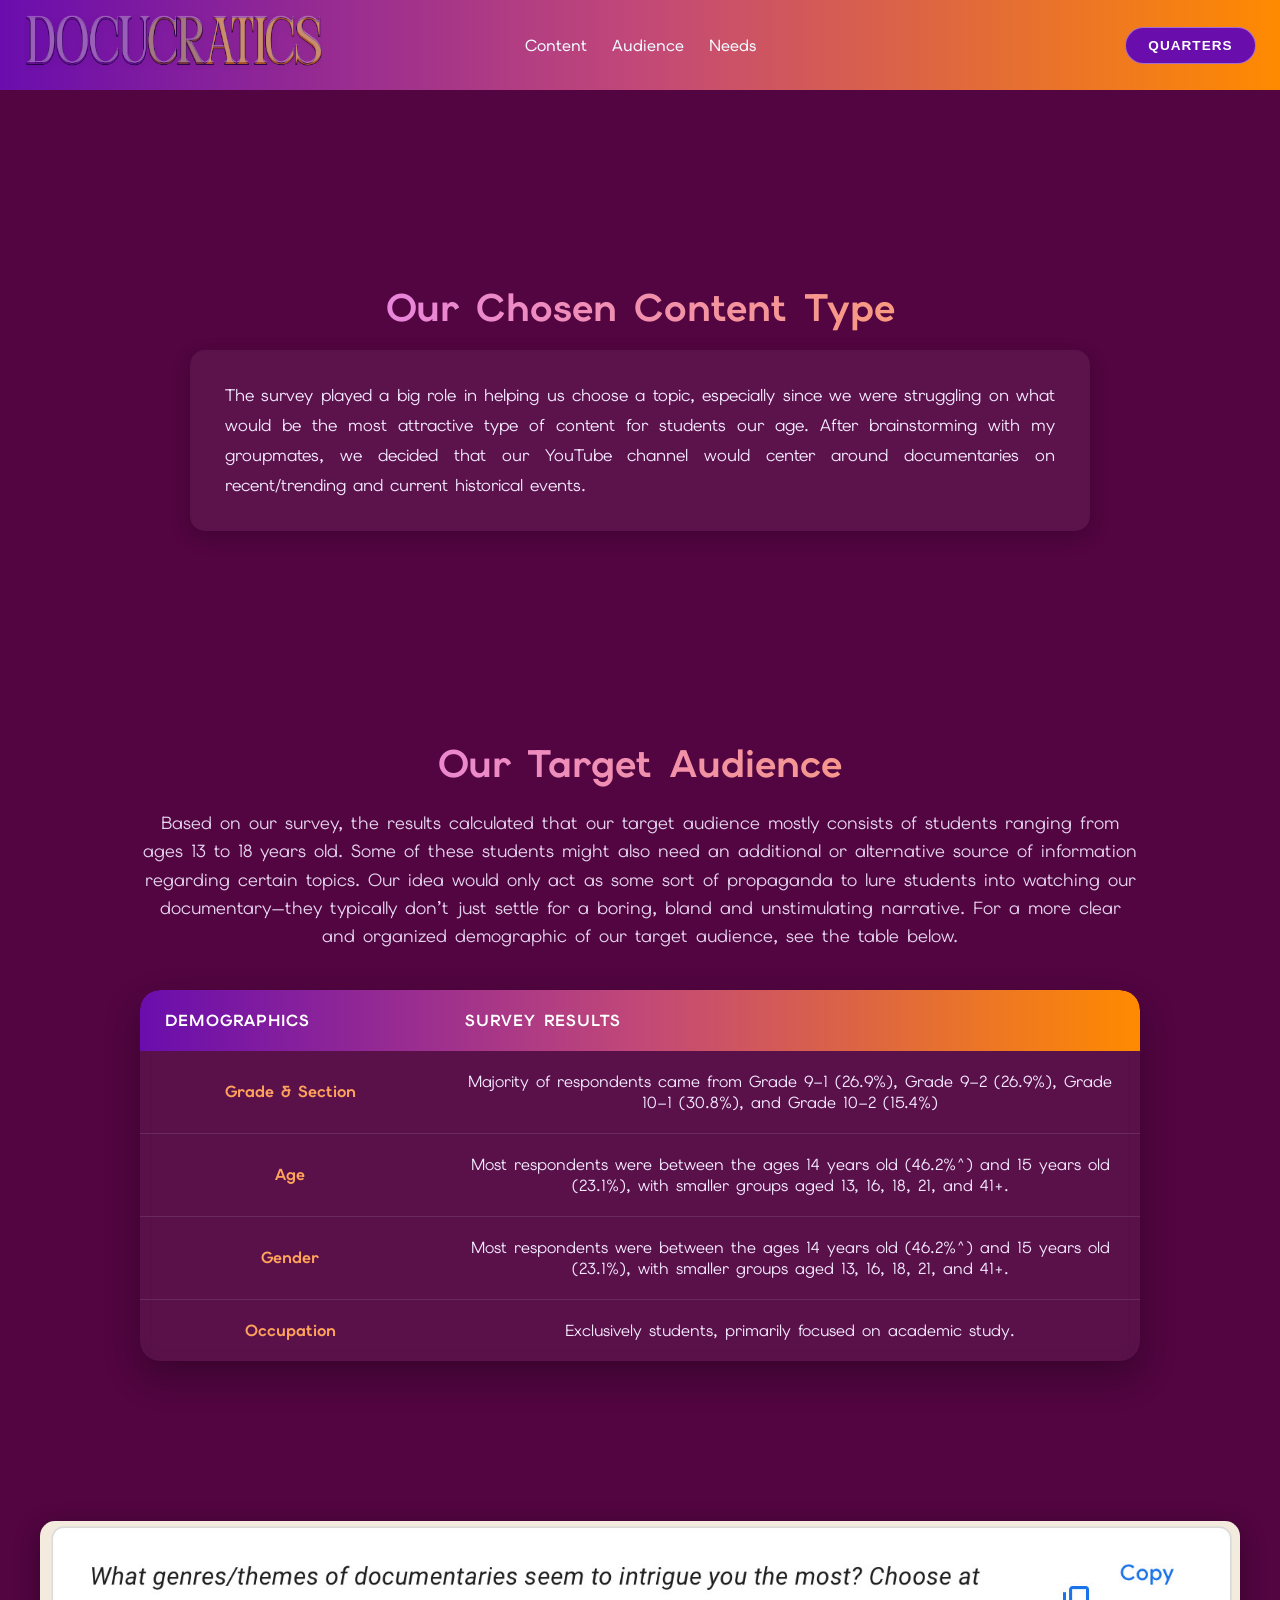
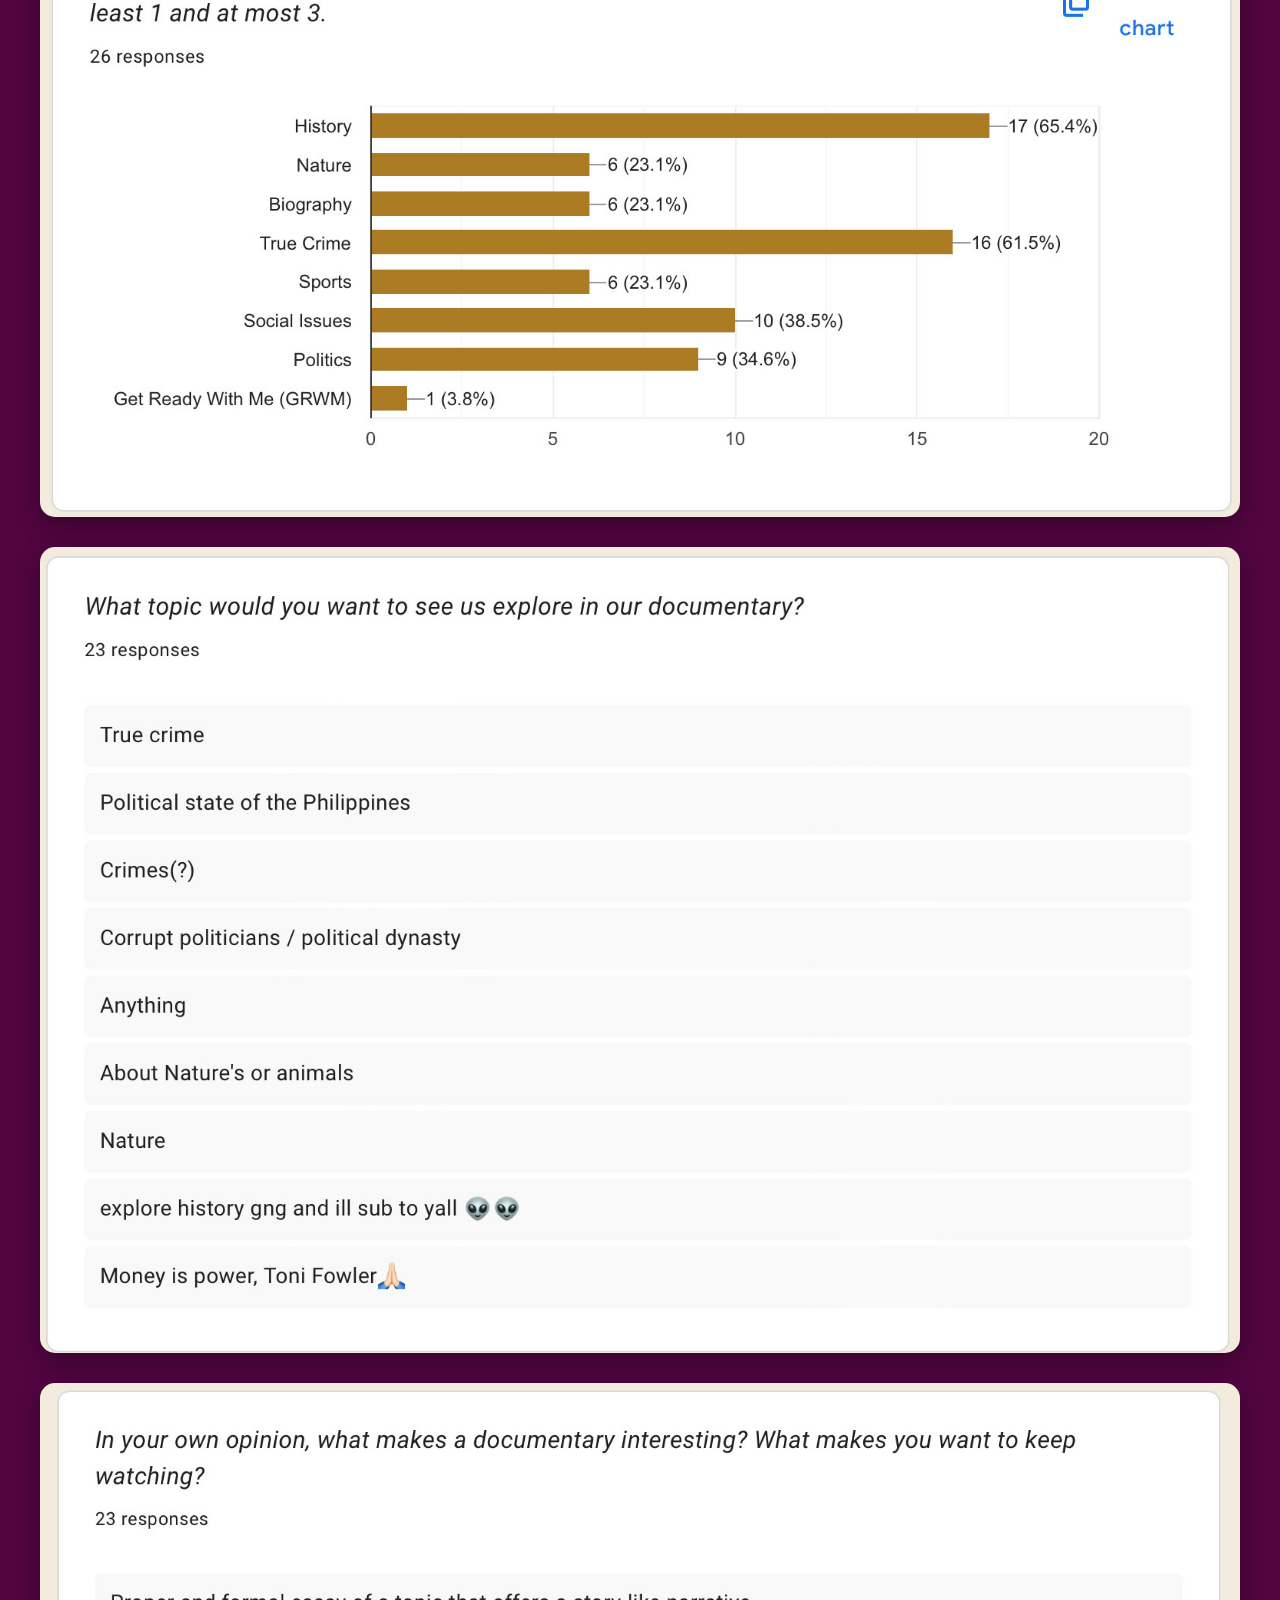
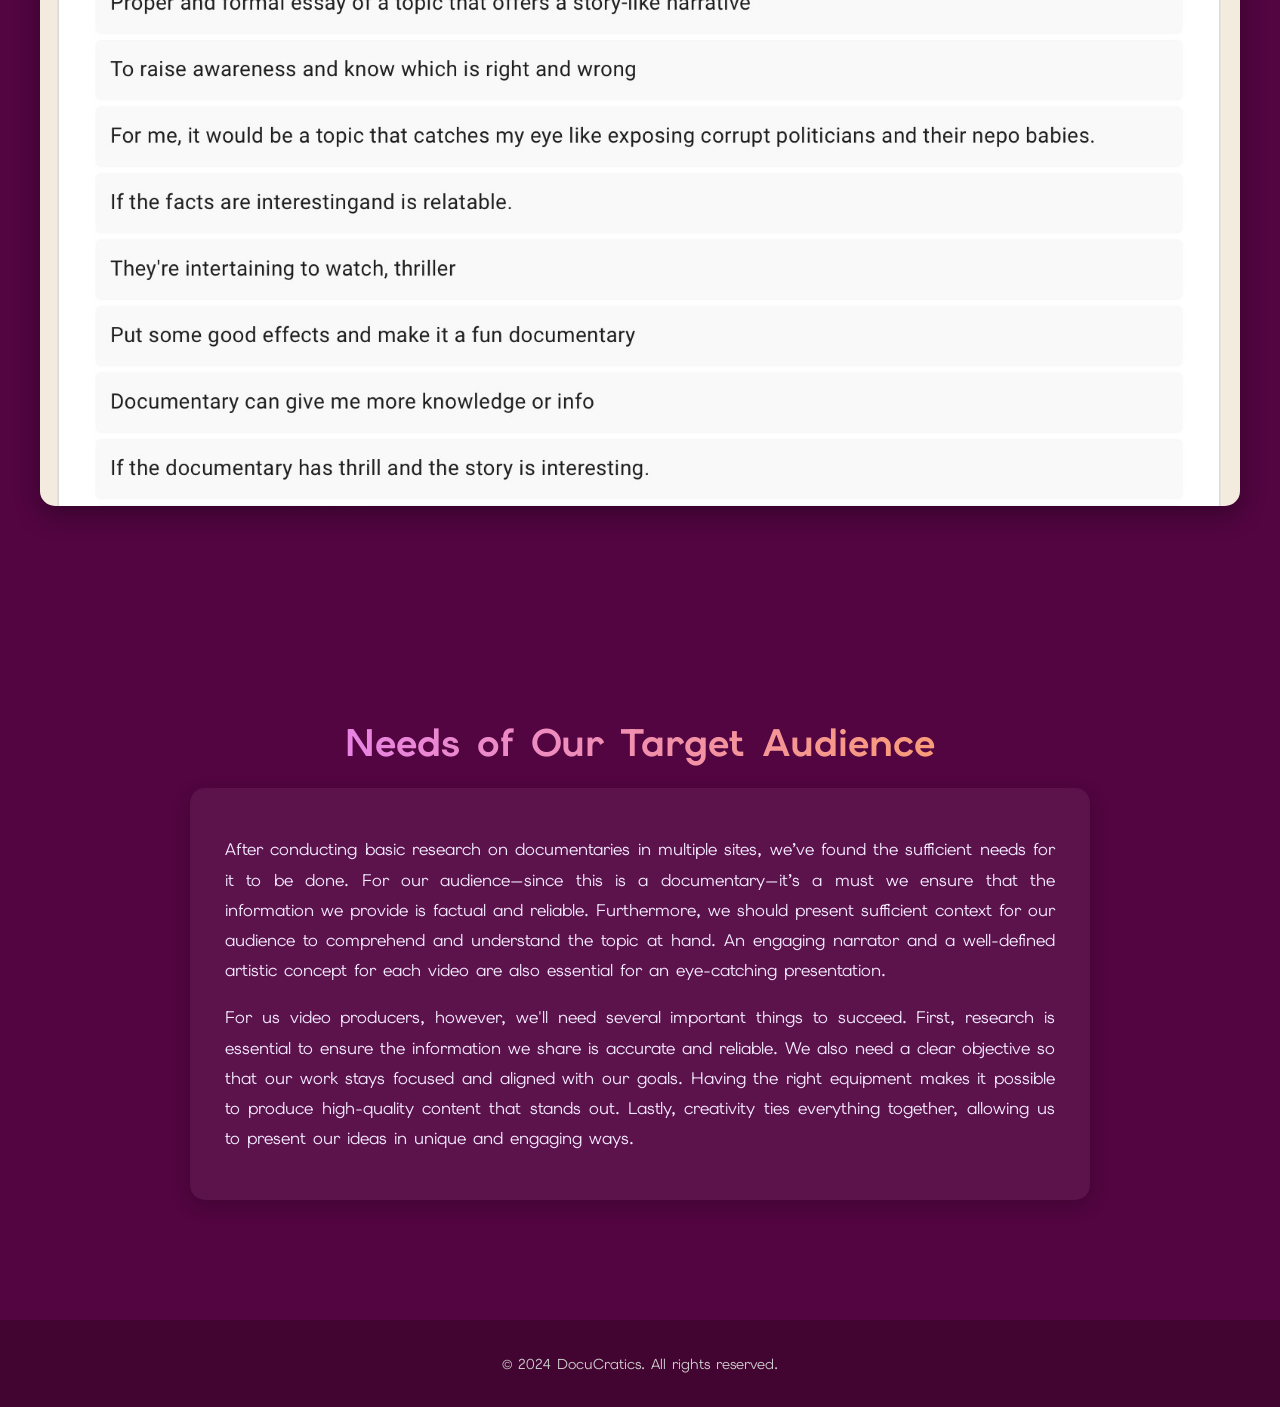
<file: index2.html>
<!DOCTYPE html>
<html lang="en">
<head>
    <meta charset="UTF-8"/>
    <meta name="viewport" content="width=device-width, initial-scale=1.0"/>
    <title>DocuCratics</title>
  <link rel="stylesheet" href="styles.css"/>
    <style>
        @import url('https://fonts.googleapis.com/css2?family=Elms+Sans:ital,wght@0,100..900;1,100..900&display=swap');
        @import url('https://fonts.googleapis.com/css2?family=Roboto+Slab:wght@100..900&display=swap');
        @import url('https://fonts.googleapis.com/css2?family=Libre+Baskerville:ital,wght@0,400;0,700;1,400&family=Roboto+Slab:wght@100..900&display=swap');
    </style>
</head>

<body>
    <!-- Navigation Bar -->
    <nav>
        <div class="logo">
            <a href="index.html">
                <img src="Logo.png" alt="Main page" class="logo-img"/>
            </a>
        </div>

        <ul class="nav-links">
            <li><a href="#content">Content</a></li>
            <li><a href="#audience">Audience</a></li>
            <li><a href="#needs">Needs</a></li>
        </ul>

        <div class="dropdown">
            <button>Quarters</button>
            <div class="content">
                <a href="index3.html">Quarter 2</a>
                <a href="index4.html">Quarter 3</a>
                <a href="index.html">Quarter 4</a>
            </div>
        </div>
    </nav>

    <br>
    
    <!-- Content -->
    <section id="content" class="content-type">
        <div class="content-type-container">
            <h2 class="content-type-title">Our Chosen Content Type</h2>
            <p class="content-type-content">
                The survey played a big role in helping us choose a topic, especially since we were struggling on what would be the most attractive type of content for students our age. After brainstorming with my groupmates, we decided that our YouTube channel would center around documentaries on recent/trending and current historical events.
            </p>
        </div>
    </section>



    <!-- Audience -->
    <section id="audience" class="target-audience">
        <div class="audience-container">
            <h2 class="audience-title">Our Target Audience</h2>
            <p class="audience-intro">
                Based on our survey, the results calculated that our target audience mostly consists of students ranging from ages 13 to 18 years old. Some of these students might also need an additional or alternative source of information regarding certain topics. Our idea would only act as some sort of propaganda to lure students into watching our documentary—they typically don’t just settle for a boring, bland and unstimulating narrative. For a more clear and organized demographic of our target audience, see the table below.
            </p>
            
            <div class="table-wrapper">
                <table class="modern-table">
                    <thead>
                        <tr>
                            <th>Demographics</th>
                            <th>Survey Results</th>
                        </tr>
                    </thead>
                    <tbody>
                        <tr>
                            <td class="stat-name">Grade & Section</td>
                            <td>Majority of respondents came from Grade 9–1 (26.9%), Grade 9–2 (26.9%), Grade 10–1 (30.8%), and Grade 10–2 (15.4%)</td>
                        </tr>
                        <tr>
                            <td class="stat-name">Age</td>
                            <td>Most respondents were between the ages 14 years old (46.2%^) and 15 years old (23.1%), with smaller groups aged 13, 16, 18, 21, and 41+.</td>
                        </tr>
                        <tr>
                            <td class="stat-name">Gender</td>
                            <td>Most respondents were between the ages 14 years old (46.2%^) and 15 years old (23.1%), with smaller groups aged 13, 16, 18, 21, and 41+.</td>
                        </tr>
                        <tr>
                            <td class="stat-name">Occupation</td>
                            <td>Exclusively students, primarily focused on academic study.</td>
                        </tr>
                    </tbody>
                </table>
            </div>
        </div>
    </section>



    <!-- Survey Results -->
    <section class="survey-stats">
        <img src="genre.jpeg" alt="Survey Results" class="survey-results"/>
        <img src="topic.jpeg" alt="Survey Results" class="survey-results"/>
        <img src="interest.jpeg" alt="Survey Results" class="survey-results"/>
    </section>

    <!-- Needs -->
    <section id="needs" class="needs-ko">
        <div class="needs-container">
            <h2 class="needs-title">Needs of Our Target Audience</h2>
            <div class="needs-content">
                <p>
                    After conducting basic research on documentaries in multiple sites, we’ve found the sufficient needs for it to be done. For our audience—since this is a documentary—it’s a must we ensure that the information we provide is factual and reliable. Furthermore, we should present sufficient context for our audience to comprehend and understand the topic at hand. An engaging narrator and a well-defined artistic concept for each video are also essential for an eye-catching presentation.
                </p>
                <p>
                    For us video producers, however, we'll need several important things to succeed. First, research is essential to ensure the information we share is accurate and reliable. We also need a clear objective so that our work stays focused and aligned with our goals. Having the right equipment makes it possible to produce high-quality content that stands out. Lastly, creativity ties everything together, allowing us to present our ideas in unique and engaging ways.
                </p>
            </div>
        </div>
    </section>

    <!-- Footer -->
    <footer>
        <p>&copy; 2024 DocuCratics. All rights reserved.</p>
    </footer>
</body>

</html>
</file>
<file: styles.css>
.element::-webkit-scrollbar {
  display: none;
}
html {
    scroll-behavior: smooth;
    overflow-x: hidden;
}
* {
    box-sizing: border-box;
}
body {
    margin: 0;
    font-family: "Elms Sans", sans-serif;
    background: #520541;
}



/* Navbar */
nav {
    display: grid;
    grid-template-columns: 1fr auto 1fr; /* LEFT | CENTER | RIGHT */
    align-items: center;
    padding: 15px 25px;
    width: 100%;
    position: fixed;
    top: 0;
    z-index: 1000;
    background: linear-gradient(90deg, #6A0DAD, #C24878, #FF8A00);
}
.logo {
    display: flex;
    align-items: center;
}
.logo-img {
    height: 55px;
    object-fit: contain;
}
.nav-links {
    list-style: none;
    display: flex;
    gap: 25px;
    justify-content: center;
    margin: 0;
    padding: 0;
}
.nav-links li a {
    font-family: "Elms Sans", sans-serif;
    color: aliceblue;
    text-decoration: none;
    font-size: 1rem;
    transition: 0.3s;
    font-weight: 500;
}
.nav-links li a:hover {
    color: #FFD9B3;
}
.nav-right {
    display: flex;
    align-items: center;
}
.dropdown {
    position: relative;
    justify-self: end;
}
.dropdown button {
    background-color: #6A0DAD;
    color: #ffffff;
    padding: 10px 22px;
    border: 1px solid rgba(255, 255, 255, 0.4);
    border-radius: 50px;
    font-weight: 700;
    font-size: 0.85rem;
    text-transform: uppercase;
    letter-spacing: 1px;
    cursor: pointer;
    transition: all 0.3s ease;
    backdrop-filter: blur(4px);
}
.dropdown:hover button {
    background-color: #ffffff;
    color: #520541;
}
.dropdown .content {
    position: absolute;
    top: 130%;
    right: 0;
    background-color: #ffffff;
    min-width: 160px;
    border-radius: 12px;
    box-shadow: 0 10px 30px rgba(0, 0, 0, 0.25);
    overflow: hidden;
    z-index: 1001;
    display: block;
    opacity: 0;
    visibility: hidden;
    transform: translateY(10px);
    transition: all 0.3s ease;
}
.dropdown:hover .content {
    opacity: 1;
    visibility: visible;
    transform: translateY(0);
}
.dropdown .content a {
    display: block;
    color: #333;
    padding: 12px 20px;
    text-decoration: none;
    font-size: 0.9rem;
    font-weight: 500;
    transition: background 0.2s;
}
.dropdown .content a:hover {
    background-color: #f4e9ff;
    color: #6A0DAD;
}
.logo {
    display: flex;
    align-items: center;
}



/* Hero */
.hero {
    position: relative;
    width: 100%;
    height: 90vh;
    background: url('docu.png') center/cover no-repeat;
    display: flex;
    align-items: center;
    justify-content: center;
    overflow: hidden;
    margin-top: 90px;
}
.hero-overlay {
    position: absolute;
    top: 0;
    left: 0;
    width: 100%;
    height: 100%;
    background: rgba(0, 0, 0, 0.45);
    backdrop-filter: blur(2px);
}
.hero-content {
    position: relative;
    text-align: center;
    z-index: 2;
    color: #ffffff;
    max-width: 80%;
}
.hero-logo {
    width: 360px;
    max-width: 80%;
    height: 100;
    animation: fadeIn 1.5s ease-out;
}
.hero-tagline {
    margin-top: 20px;
    font-size: 1rem;
    font-weight: 300;
    letter-spacing: 1px;
    font-family: "Libre Baskerville", serif;
    animation: fadeIn 2s ease-out;
}
@keyframes fadeIn {
    from { opacity: 0; transform: translateY(10px); }
    to { opacity: 1; transform: translateY(0); }
}
.hero::after {
    content: "";
    position: absolute;
    bottom: 0;
    left: 0;
    width: 100%;
    height: 35%;
    background: linear-gradient(
        to bottom,
        rgba(0,0,0,0) 0%,
        #520541 100%
    );
    pointer-events: none;
}



/* About */
.about-section {
    width: 100%;
    padding: 80px 10%;
    background: #520541;
    color: #f4e9ff;
    font-family: "Elms Sans", sans-serif;
    position: relative;
}
.about-container {
    max-width: 900px;
    margin: 0 auto;
    text-align: center;
}
.about-title {
    font-size: 2.4rem;
    font-weight: 700;
    margin-bottom: 10px;
    background: linear-gradient(90deg, #e37dff, #ffa25c);
    -webkit-background-clip: text;
    -webkit-text-fill-color: transparent;
}
.about-tagline {
    font-size: 1.1rem;
    font-style: italic;
    color: #ffcedf;
    margin-bottom: 40px;
    opacity: 0.85;
}
.about-content {
    text-align: justify;
    justify-content: center;
    font-size: 1.05rem;
    line-height: 1.8;
    background: rgba(255,255,255,0.06);
    padding: 30px 35px;
    border-radius: 15px;
    box-shadow: 0 6px 20px rgba(0,0,0,0.2);
    backdrop-filter: blur(3px);
}
.about-content p:not(:last-child) {
    margin-bottom: 20px;
}



/* Videos */
.video-section {
    padding: 80px 10%;
    background: #520541;
    color: #f4e9ff;
    text-align: center;
}
.section-title {
    font-size: 2.4rem;
    font-weight: 700;
    margin-bottom: 40px;
    background: linear-gradient(90deg, #e37dff, #ffa25c);
    -webkit-background-clip: text;
    -webkit-text-fill-color: transparent;
}
.video-grid {
    display: grid;
    grid-template-columns: repeat(auto-fit, minmax(320px, 1fr));
    gap: 40px;
    justify-items: center;
}
.video-card {
    position: relative;
    width: 100%;
    max-width: 480px;
}
.video-card img {
    width: 100%;
    border-radius: 18px;
    box-shadow: 0 8px 25px rgba(0,0,0,0.35);
    transition: transform 0.3s ease, box-shadow 0.3s ease;
}
.video-card:hover img {
    transform: scale(1.03);
    box-shadow: 0 12px 30px rgba(0,0,0,0.5);
}
.play-overlay {
    position: absolute;
    top: 50%;
    left: 50%;
    transform: translate(-50%, -50%);
    font-size: 4rem;
    color: white;
    opacity: 0.8;
    pointer-events: none;
    text-shadow: 0 0 20px rgba(0,0,0,0.8);
}
.video-label {
    margin-top: 12px;
    font-size: 1.1rem;
    font-weight: 500;
    opacity: 0.9;
}



/* Footer */
footer {
    text-align: center;
    padding: 20px 0;
    background: #420430;
    color: #ccc;
    font-size: 0.9rem;
    margin-top: 40px;
}



/* Content Type */
.content-type {
    width: 100%;
    padding: 80px 10%;
    margin-top: 150px;
    background: #520541;
    color: #f4e9ff;
    font-family: "Elms Sans", sans-serif;
    position: relative;
}
.content-type-container {
    max-width: 900px;
    margin: 0 auto;
    text-align: center;
}
.content-type-title {
    font-size: 2.4rem;
    font-weight: 700;
    margin-bottom: 10px;
    background: linear-gradient(90deg, #e37dff, #ffa25c);
    -webkit-background-clip: text;
    -webkit-text-fill-color: transparent;
}
.content-type-content {
    text-align: justify;
    justify-content: center;
    font-size: 1.05rem;
    line-height: 1.8;
    background: rgba(255,255,255,0.06);
    padding: 30px 35px;
    border-radius: 15px;
    box-shadow: 0 6px 20px rgba(0,0,0,0.2);
    backdrop-filter: blur(3px);
}
.content-type-content p:not(:last-child) {
    margin-bottom: 20px;
}



/* Audience */
.target-audience {
    width: 100%;
    padding: 80px 10%;
    background: #520541;
    color: #f4e9ff;
}
.audience-container {
    max-width: 1000px;
    margin: 0 auto;
    text-align: center;
}
.audience-title {
    font-size: 2.4rem;
    font-weight: 700;
    margin-bottom: 20px;
    background: linear-gradient(90deg, #e37dff, #ffa25c);
    -webkit-background-clip: text;
    -webkit-text-fill-color: transparent;
}
.audience-intro {
    font-size: 1.1rem;
    line-height: 1.6;
    margin-bottom: 40px;
    opacity: 0.9;
}
.table-wrapper {
    overflow-x: auto;
    border-radius: 20px;
    box-shadow: 0 15px 35px rgba(0, 0, 0, 0.3);
}
.modern-table {
    width: 100%;
    border-collapse: collapse;
    background: rgba(255, 255, 255, 0.05);
    backdrop-filter: blur(10px);
    border-radius: 20px;
    overflow: hidden;
}
.modern-table thead tr {
    background: linear-gradient(90deg, #6A0DAD, #C24878, #FF8A00);
    color: #ffffff;
    text-align: left;
    text-transform: uppercase;
    letter-spacing: 1px;
}
.modern-table th, 
.modern-table td {
    padding: 20px 25px;
}
.modern-table tbody tr {
    border-bottom: 1px solid rgba(255, 255, 255, 0.1);
    transition: background 0.3s ease;
}
.modern-table tbody tr:last-child {
    border-bottom: none;
}
.modern-table tbody tr:hover {
    background: rgba(255, 255, 255, 0.1);
}
.stat-name {
    font-weight: 700;
    color: #ffa25c;
    width: 30%;
}
@media (max-width: 600px) {
    .modern-table th, .modern-table td {
        padding: 15px;
        font-size: 0.9rem;
    }
}



/* Needs */
.needs-ko {
    width: 100%;
    padding: 80px 10%;
    margin-top: 20px;
    background: #520541;
    color: #f4e9ff;
    font-family: "Elms Sans", sans-serif;
    position: relative;
}
.needs-container {
    max-width: 900px;
    margin: 0 auto;
    text-align: center;
}
.needs-title {
    font-size: 2.4rem;
    font-weight: 700;
    margin-bottom: 20px;
    background: linear-gradient(90deg, #e37dff, #ffa25c);
    -webkit-background-clip: text;
    -webkit-text-fill-color: transparent;
}
.needs-content {
    text-align: justify;
    justify-content: center;
    font-size: 1.05rem;
    line-height: 1.8;
    background: rgba(255,255,255,0.06);
    padding: 30px 35px;
    border-radius: 15px;
    box-shadow: 0 6px 20px rgba(0,0,0,0.2);
    backdrop-filter: blur(3px);
}



/* Videos2 */
.dual-video {
    max-width: 1000px;
    margin: 0 auto;
    grid-template-columns: repeat(auto-fit, minmax(400px, 1fr)); 
}



/* --- Branding --- */
.branding-section {
    padding: 80px 10%;
    background: #420430;
}
.branding-container {
    max-width: 1100px;
    margin: 0 auto;
}
.branding-title {
    text-align: center;
    font-size: 2.5rem;
    margin-bottom: 40px;
    background: linear-gradient(90deg, #FF8A00, #e37dff);
    -webkit-background-clip: text;
    -webkit-text-fill-color: transparent;
}
.branding-content {
    display: flex;
    gap: 30px;
}
.brand-box {
    flex: 1;
    background: rgba(255, 255, 255, 0.05);
    padding: 30px;
    border-radius: 15px;
    border-left: 4px solid #C24878;
}
.brand-box h3 {
    color: #ffa25c;
    margin-top: 0;
}
.brand-box p {
    color: #ffcedf;
    line-height: 1.6;
}



/* --- Logo Math Stuff --- */
.logo-anatomy {
    padding: 80px 10%;
    background: #520541;
}
.anatomy-container {
    max-width: 1100px;
    margin: 0 auto;
}
.anatomy-grid {
    display: grid;
    grid-template-columns: 1fr 1fr;
    gap: 50px;
    align-items: center;
    margin-top: 40px;
}
.anatomy-details p {
    color: #ffcedf;
}
.anatomy-details h3 {
    color: #ffa25c;
}
.blueprint-img {
    width: 100%;
    background: rgba(255, 255, 255, 0.03);
    padding: 40px;
    border-radius: 20px;
    border: 1px dashed rgba(255, 255, 255, 0.2);
}
.math-card {
    margin-top: 25px;
    background: #00000033;
    padding: 20px;
    border-radius: 12px;
    border: 1px solid rgba(255, 255, 255, 0.1);
    color: #ffcedf;
}
.math-card h4 {
    color: #ffa25c;
}
.math-note {
    font-size: 0.85rem;
    color: #ffcedf90;
    font-style: italic;
    margin-top: 15px;
}
@media (max-width: 850px) {
    .anatomy-grid, .branding-content {
        grid-template-columns: 1fr;
        flex-direction: column;
    }
}



/* --- Content Plan --- */
.content-plan {
    padding: 80px 10%;
    background: #420430;
}
.plan-container {
    max-width: 1100px;
    margin: 0 auto;
}
.plan-title {
    text-align: center;
    font-size: 2.5rem;
    margin-bottom: 40px;
    background: linear-gradient(90deg, #FF8A00, #e37dff);
    -webkit-background-clip: text;
    -webkit-text-fill-color: transparent;
}
.plan-content {
    display: flex;
    gap: 30px;
}
.plan-box {
    flex: 1;
    background: rgba(255, 255, 255, 0.05);
    padding: 30px;
    border-radius: 15px;
    border-left: 4px solid #C24878;
}
.plan-box h3 {
    color: #ffa25c;
    margin-top: 0;
}
.plan-box p {
    color: #ffcedf;
    line-height: 1.6;
}
.wide-plan-box {
    background: rgba(255, 255, 255, 0.05);
    padding: 30px;
    border-radius: 15px;
    border-left: 4px solid #C24878;
    margin-bottom: 20px;
}
.wide-plan-box h3 {
    color: #ffa25c;
    margin-top: 0;
    text-align: center;
}
.wide-plan-box p {
    color: #ffcedf;
    line-height: 1.6;
}

/* --- Survey Results --- */
.survey-stats {
    padding: 80px 10%;
    background: #520541;
    gap: 30px;
    justify-content: center;
    flex-wrap: wrap;
    display: inline-flex;
}
.survey-results {
    width: 200%;
    max-width: 1200px;
    border-radius: 15px;
    box-shadow: 0 8px 25px rgba(0,0,0,0.35);
    
}

#yap {
text-align: center;
}
</file>
